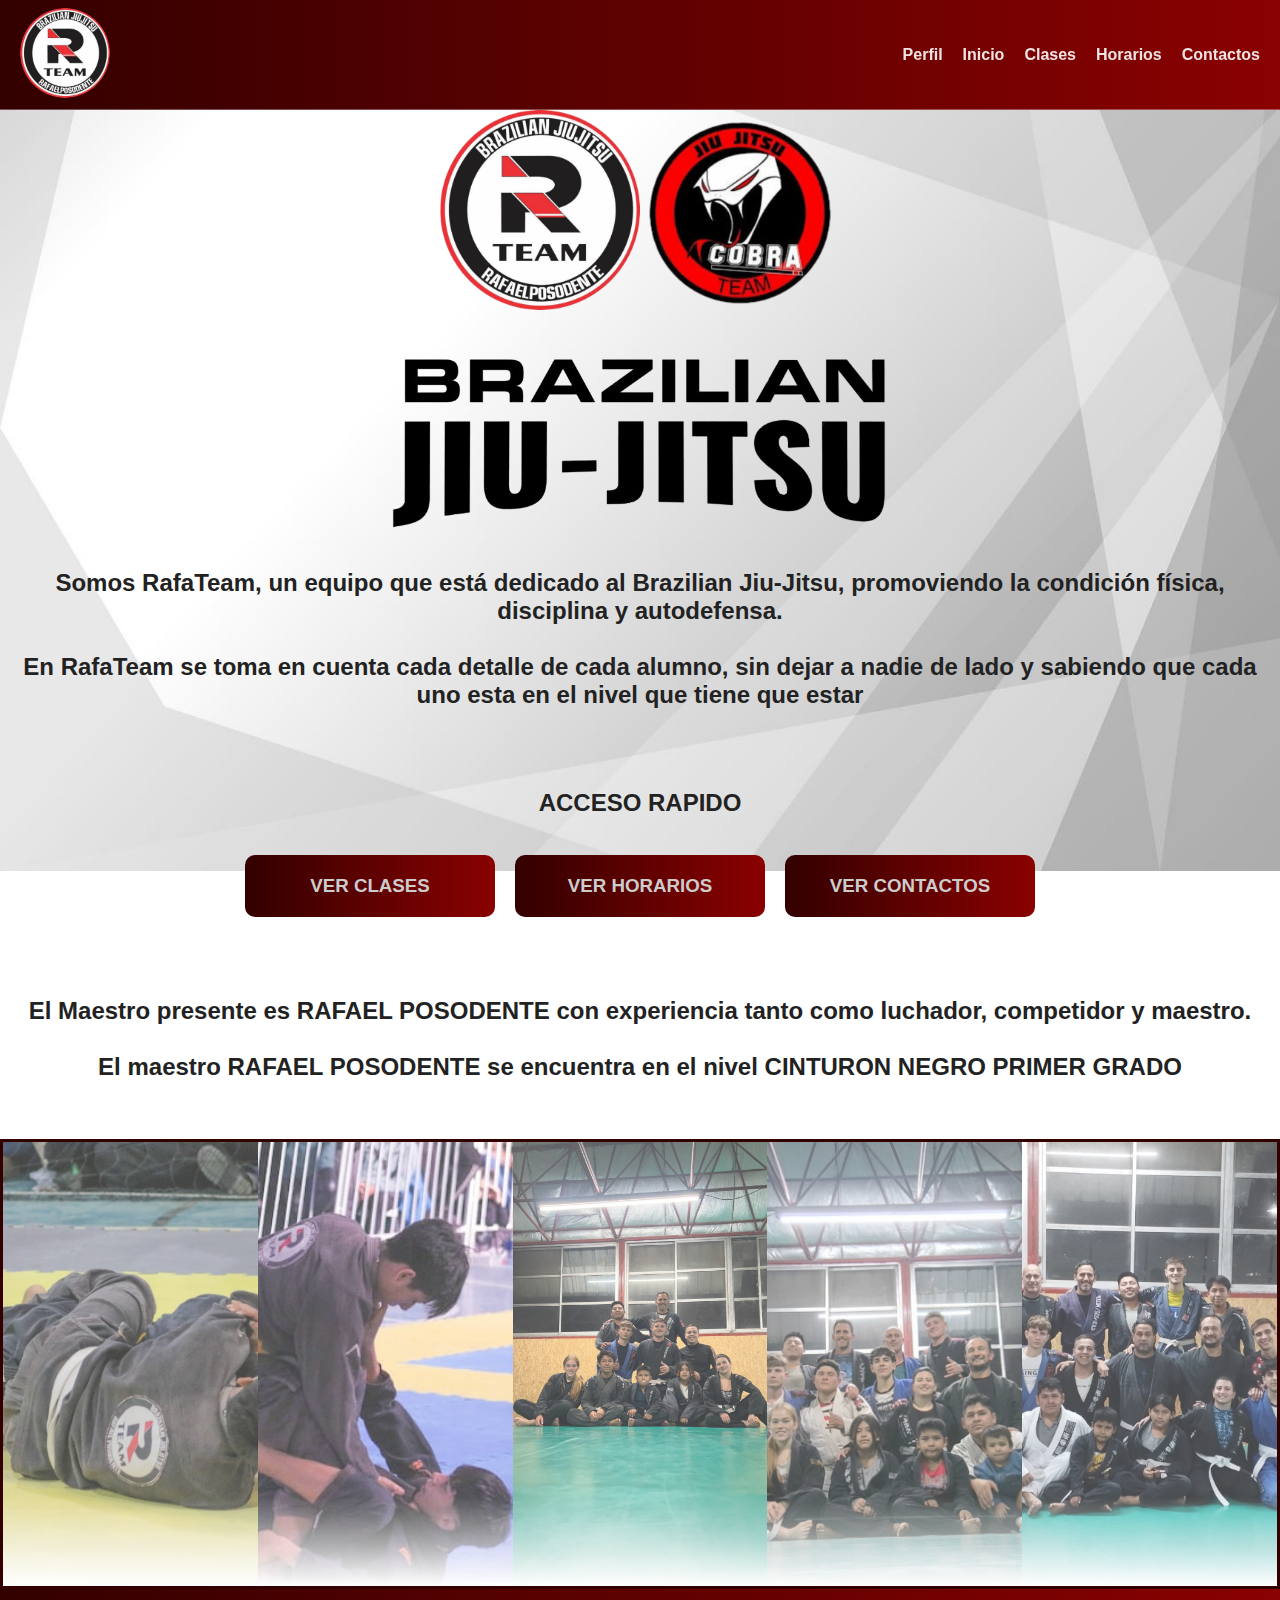
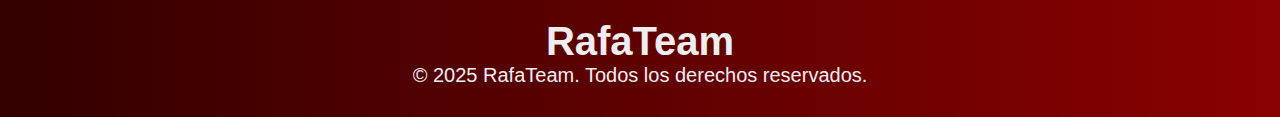
<file: index.html>
<!DOCTYPE html>
<html lang="es">
<head>

<meta charset="UTF-8">
<meta name="viewport" content="width=device-width, initial-scale=1.0">
<title>RafaTeam - Brazilian Jiu-Jitsu</title>
<link rel="stylesheet" href="BJJ-home.css">

</head>
<body>
<header>
  <div class="logo"><img src="FOTOS/logoRT.png" alt=""></div>
  <nav>
    <ul>
      <li><a href="perfil.php">Perfil</a></li>
      <li><a href="index.html">Inicio</a></li>
      <li><a href="BJJ-CLASES.html">Clases</a></li>
      <li><a href="BJJ-HORARIOS.html">Horarios</a></li>
      <li><a href="BJJ-CONTACT.html">Contactos</a></li>
    </ul>
  </nav>
</header>

<section class="hero">
  <img src="FOTOS/logoRT.png" alt="BJJ action">
  <img src="FOTOS/CobraTeamLogo.png" alt="">
</section>

<section class="intro">
<img class="bjj" src="FOTOS/BJJlogo.png" alt="">

  <h2><br>Somos RafaTeam, un equipo que está dedicado al Brazilian Jiu-Jitsu, promoviendo la condición física, disciplina y autodefensa. <br><br>
        En RafaTeam se toma en cuenta cada detalle de cada alumno, sin dejar a nadie de lado y sabiendo que cada uno esta en el nivel que tiene que estar </h2>
</section>

<section class="classes">
  <h2>ACCESO RAPIDO</h2><br>
  <div class="class-list">
    <div class="class-box">
      <a href="BJJ-CLASES.html"><h3>VER CLASES</h3></a>
      
    </div>
    <div class="class-box">
      <a href="BJJ-HORARIOS.html"><h3>VER HORARIOS</h3></a>
      
    </div>
    <div class="class-box">
      <a href="BJJ-CONTACT.html"><h3>VER CONTACTOS</h3></a>
      
    </div>
  </div>
</section>

<section class="intro">
  <h2>El Maestro presente es <b>RAFAEL POSODENTE</b> con experiencia tanto como luchador, competidor y maestro. <br> <br>
      El maestro<b> RAFAEL POSODENTE </b>se encuentra en el nivel <b>CINTURON NEGRO PRIMER GRADO</b></h2> <br>
</section>

<section class="image">

<img src="FOTOS/Img Alex.jpg" alt="">
<img src="FOTOS/Img Alex2.jpg" alt="">
<img src="FOTOS/FotoGrupo.jpg" alt="">
<img src="FOTOS/FotoGrupo2.jpg" alt="">
<img src="FOTOS/FotoGrupo3.jpg" alt="">

</section>

<section class="footer">
  <h1>RafaTeam</h1>
  <p>© 2025 RafaTeam. Todos los derechos reservados.</p>    
</section>

</body>
</html>
</file>
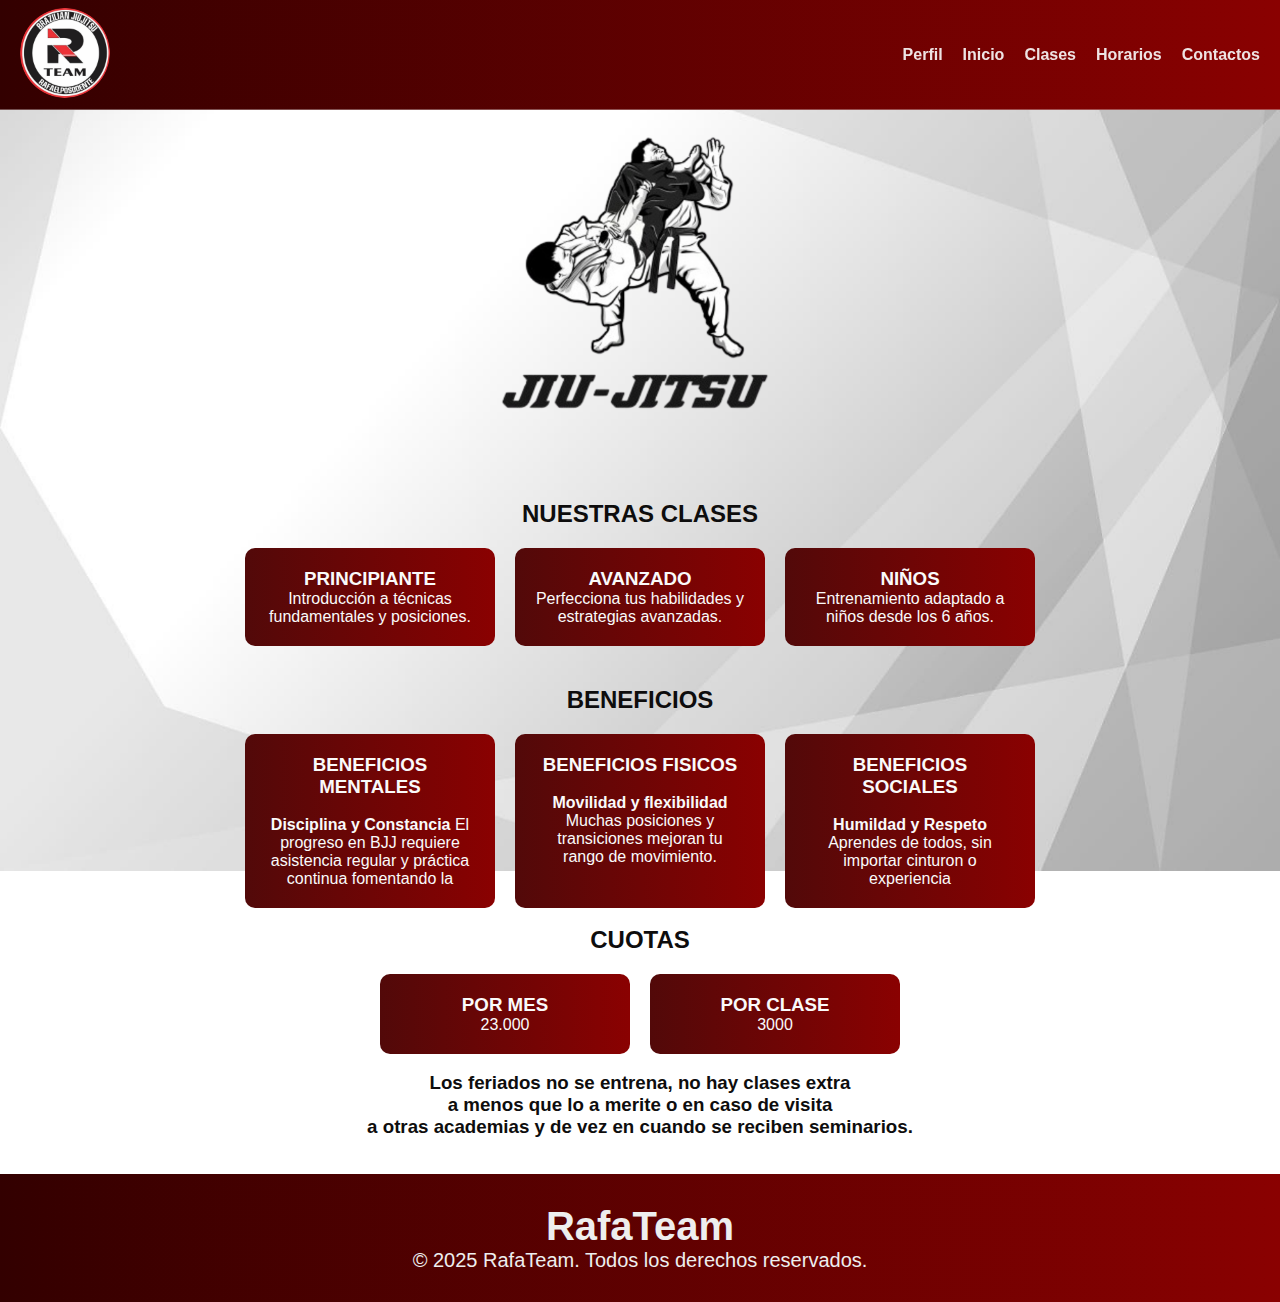
<file: BJJ-CLASES.html>
<!DOCTYPE html>
<html lang="es">
<head>

<meta charset="UTF-8">
<meta name="viewport" content="width=device-width, initial-scale=1.0">
<title>RafaTeam - Brazilian Jiu-Jitsu</title>
<link rel="stylesheet" href="BJJ-clases.css">

</head>
<body>
<header>
  <div class="logo"><img src="FOTOS/logoRT.png" alt=""></div>
  <nav>
    <ul>
      <li><a href="perfil.php">Perfil</a></li>
      <li><a href="index.html">Inicio</a></li>
      <li><a href="BJJ-CLASES.html">Clases</a></li>
      <li><a href="BJJ-HORARIOS.html">Horarios</a></li>
      <li><a href="BJJ-CONTACT.html">Contactos</a></li>
    </ul>
  </nav>
</header>

<section class="hero">
  <img src="FOTOS/LogoJiuJitsu.png" alt="BJJ action">
</section>

<section class="classes">
  <h2>NUESTRAS CLASES</h2>
  <div class="class-list">
    <div class="class-box">
      <h3>PRINCIPIANTE</h3>
      <p>Introducción a técnicas fundamentales y posiciones.</p>
    </div>
    <div class="class-box">
      <h3>AVANZADO</h3>
      <p>Perfecciona tus habilidades y estrategias avanzadas.</p>
    </div>
    <div class="class-box">
      <h3>NIÑOS</h3>
      <p>Entrenamiento adaptado a niños desde los 6 años.</p>
    </div>
  </div>
</section>

<section class="beneficios">
  <h2>BENEFICIOS</h2>
    <div class="class-list">
      <div class="class-box">
        <h3>BENEFICIOS MENTALES</h3><br>
        <p><b>Disciplina y Constancia</b> El progreso en BJJ requiere asistencia regular y práctica continua fomentando la</p>
      </div>
      <div class="class-box">
        <h3>BENEFICIOS FISICOS</h3><br>
        <p><b>Movilidad y flexibilidad</b> Muchas posiciones y transiciones mejoran tu rango de movimiento.</p>
      </div>
      <div class="class-box">
        <h3>BENEFICIOS SOCIALES</h3><br>
        <p><b>Humildad y Respeto</b> Aprendes de todos, sin importar cinturon o experiencia</p>
      </div>
    </div>
</section>

<br>

<section class="precio">
  <h2>CUOTAS</h2>
  <div class="class-list">
    <div class="class-box">
      <h3>POR MES</h3>
      <p>23.000</p>
    </div>
    <div class="class-box">
      <h3>POR CLASE</h3>
      <p>3000</p>
    </div>
  </div>
</section>  

<br>

<h3>Los feriados no se entrena, no hay clases extra <br> a menos que lo a merite o en caso de visita <br> a otras academias y de vez en cuando se reciben seminarios.</h3>
<br><br>

<footer class="footer">
   <h1>RafaTeam</h1>
   <p style="color: #eee;">© 2025 RafaTeam. Todos los derechos reservados.</p>    
</footer>

</body>
</html>
</file>
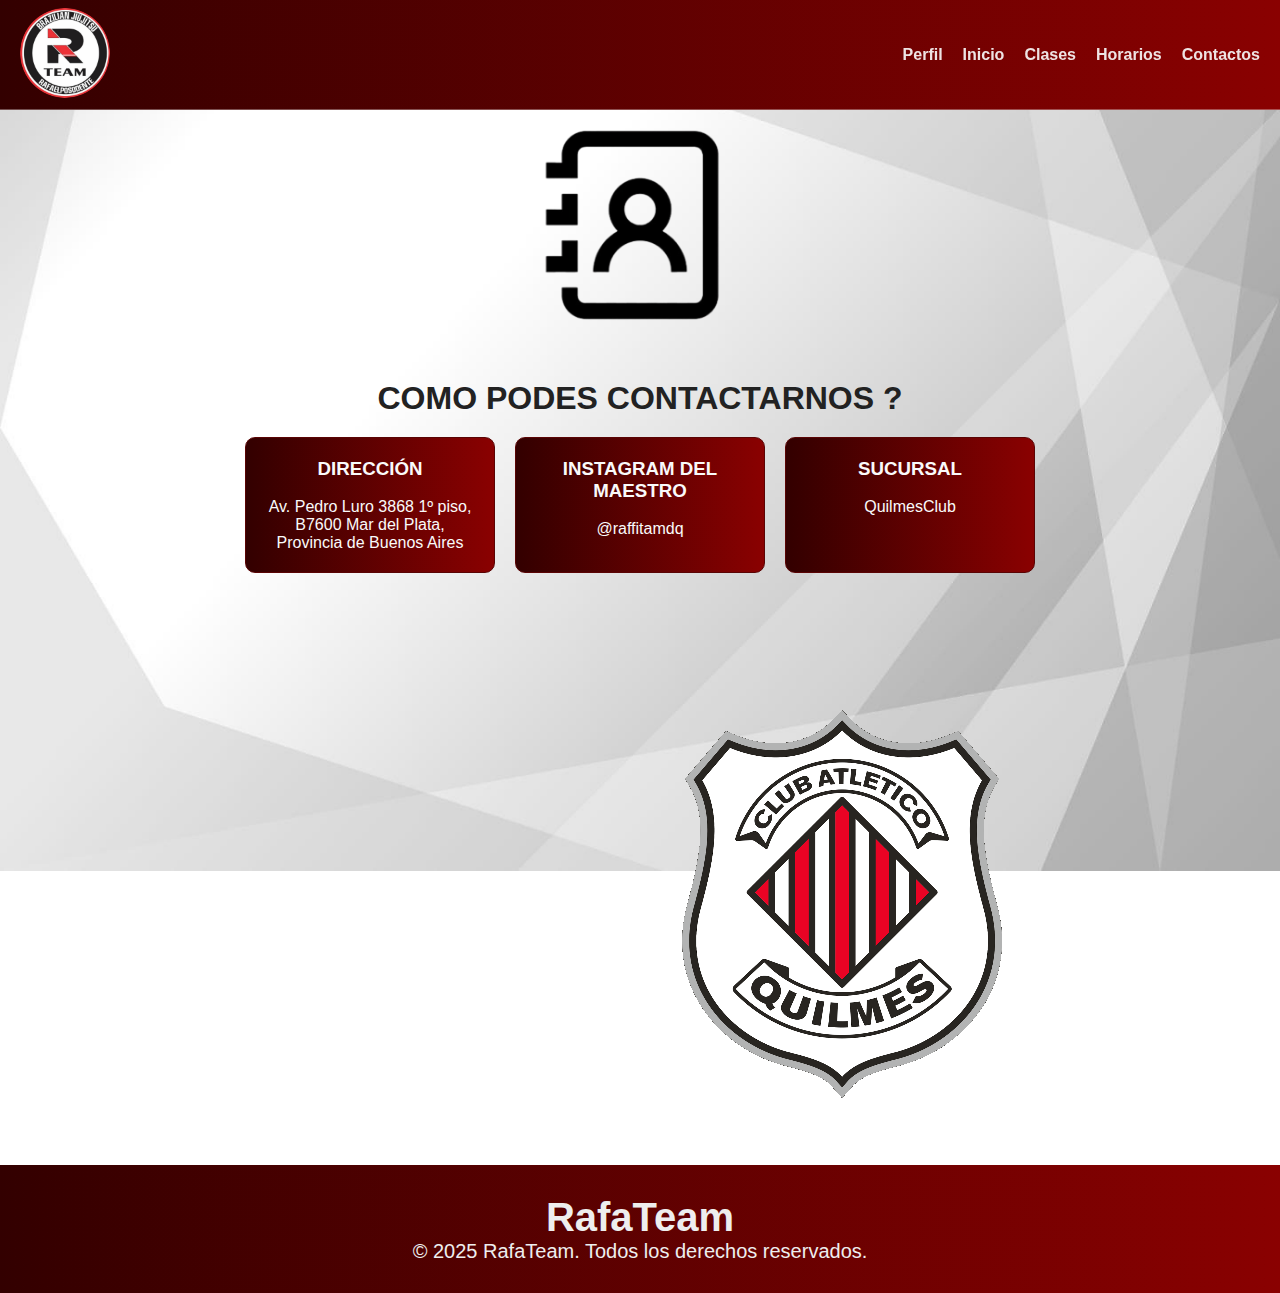
<file: BJJ-CONTACT.html>
<!DOCTYPE html>
<html lang="es">
<head>
  <meta charset="UTF-8">
  <meta name="viewport" content="width=device-width, initial-scale=1.0">
  <title>RafaTeam - Brazilian Jiu-Jitsu</title>
  <link rel="stylesheet" href="BJJ-contact.css">
</head>
<body>
  <header>
    <div class="logo"><img src="FOTOS/logoRT.png" alt=""></div>
    <nav>
      <ul>
        <li><a href="perfil.php">Perfil</a></li>
        <li><a href="index.html">Inicio</a></li>
        <li><a href="BJJ-CLASES.html">Clases</a></li>
        <li><a href="BJJ-HORARIOS.html">Horarios</a></li>
        <li><a href="BJJ-CONTACT.html">Contactos</a></li>
      </ul>
    </nav>
  </header>



<section class="hero">
  <img src="FOTOS/Contacto.png" alt="BJJ action">
</section>

<section class="classes">
  <h1>COMO PODES CONTACTARNOS ?</h1>
  <div class="class-list">
    <div class="class-box">
      <h3>DIRECCIÓN</h3> <br>
      <a href="https://maps.app.goo.gl/DRu2xBXz4Lh8mMb97">Av. Pedro Luro 3868 1º piso, B7600 Mar del Plata, Provincia de Buenos Aires</a>
    </div>
    <div class="class-box">
      <h3>INSTAGRAM DEL MAESTRO</h3><br> 
      <a href="https://www.instagram.com/raffitamdq/">@raffitamdq</a><br>
    </div>
    <div class="class-box">
      <h3>SUCURSAL</h3><br>
      <p>QuilmesClub</p>
    </div>
  </div>
</section>

<br>

<section class="sucursal">
  <iframe src="https://www.google.com/maps/embed?pb=!4v1750334771529!6m8!1m7!1sXnryvjNaKGVBhVXmgMB6tg!2m2!1d-37.99218922881676!2d-57.5589215505568!3f216.3080355928067!4f-0.29006053627031747!5f0.7820865974627469" width="400" height="450" style="border:0;" allowfullscreen="" loading="lazy" referrerpolicy="no-referrer-when-downgrade"></iframe>
  <img src="FOTOS/QuilmesClub.png" alt="">
</section>

<footer class="footer">
   <h1>RafaTeam</h1>
   <p>© 2025 RafaTeam. Todos los derechos reservados.</p>    
</footer>

</body>
</html>
</file>
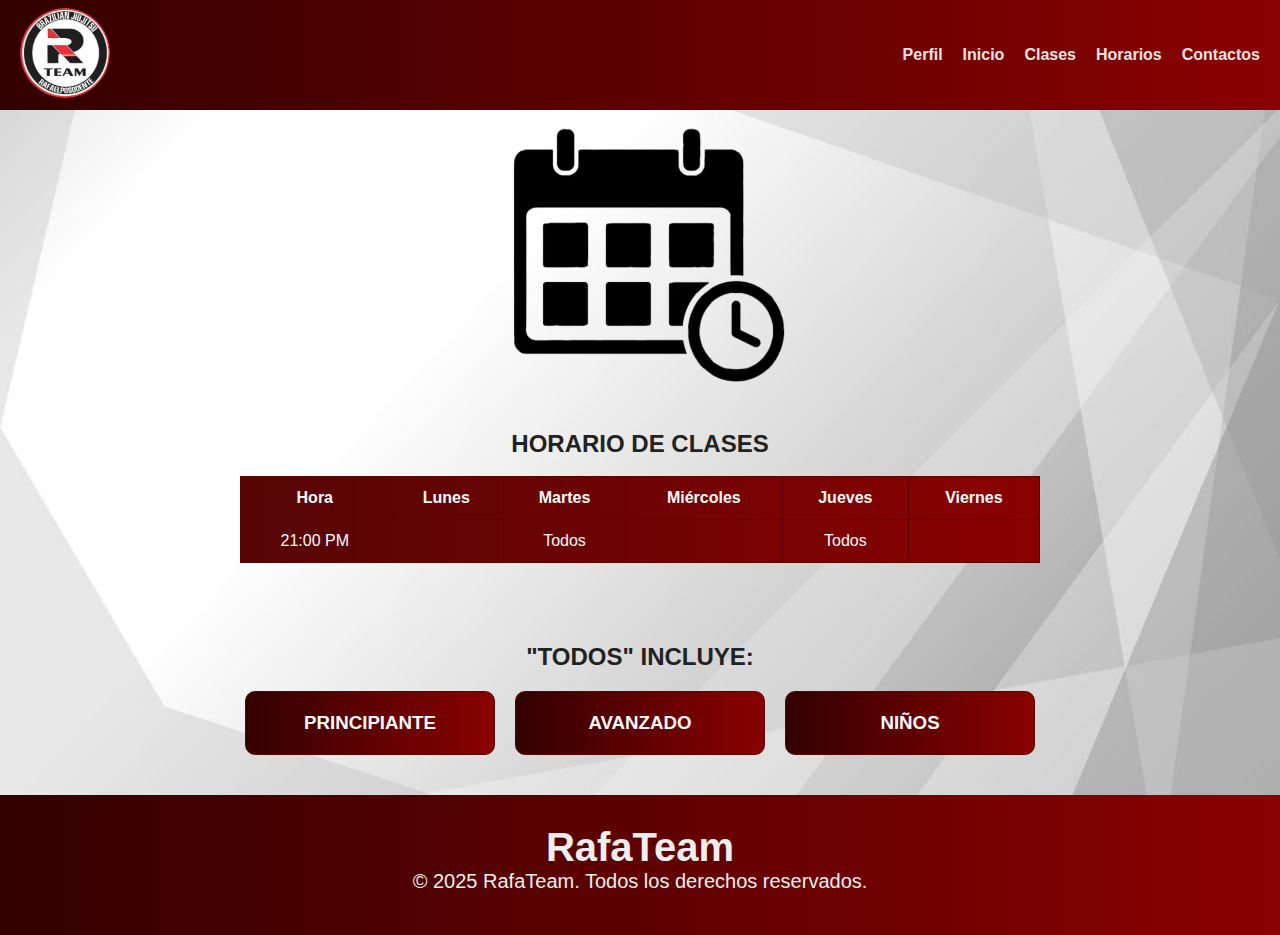
<file: BJJ-HORARIOS.html>
<!DOCTYPE html>
<html lang="es">
<head>

<meta charset="UTF-8">
<meta name="viewport" content="width=device-width, initial-scale=1.0">
<title>RafaTeam - Brazilian Jiu-Jitsu</title>
<link rel="stylesheet" href="BJJ-horarios.css">

</head>
<body>
<header>
  <div class="logo"><img src="FOTOS/logoRT.png" alt=""></div>
  <nav>
    <ul>
      <li><a href="perfil.php">Perfil</a></li>
      <li><a href="index.html">Inicio</a></li>
      <li><a href="BJJ-CLASES.html">Clases</a></li>
      <li><a href="BJJ-HORARIOS.html">Horarios</a></li>
      <li><a href="BJJ-CONTACT.html">Contactos</a></li>
    </ul>
  </nav>
</header>

<section class="hero">
  <img src="FOTOS/CalendarioLogo.png" alt="BJJ action">
</section>

<section class="horario">
  <h2>HORARIO DE CLASES</h2><br>
  <table>
    <thead>
      <tr>
        <th>Hora</th>
        <th>Lunes</th>
        <th>Martes</th>
        <th>Miércoles</th>
        <th>Jueves</th>
        <th>Viernes</th>
      </tr>
    </thead>
    <tbody>
      <tr>
        <td>21:00 PM</td>
        <td></td><td>Todos</td><td></td><td>Todos</td><td></td>
      </tr>
    </tbody>
  </table>
</section>

<section class="classes">
    <h2>"TODOS" INCLUYE:</h2>
<div class="class-list">
    <div class="class-box">
        <h3>PRINCIPIANTE</h3>
    </div>
    <div class="class-box">
        <h3>AVANZADO</h3>
    </div>
    <div class="class-box">
        <h3>NIÑOS</h3>
    </div>
</div>
</section>

<section class="footer">
  <h1>RafaTeam</h1>
   <p>© 2025 RafaTeam. Todos los derechos reservados.</p>    
</section>
</body>
</html>
</file>
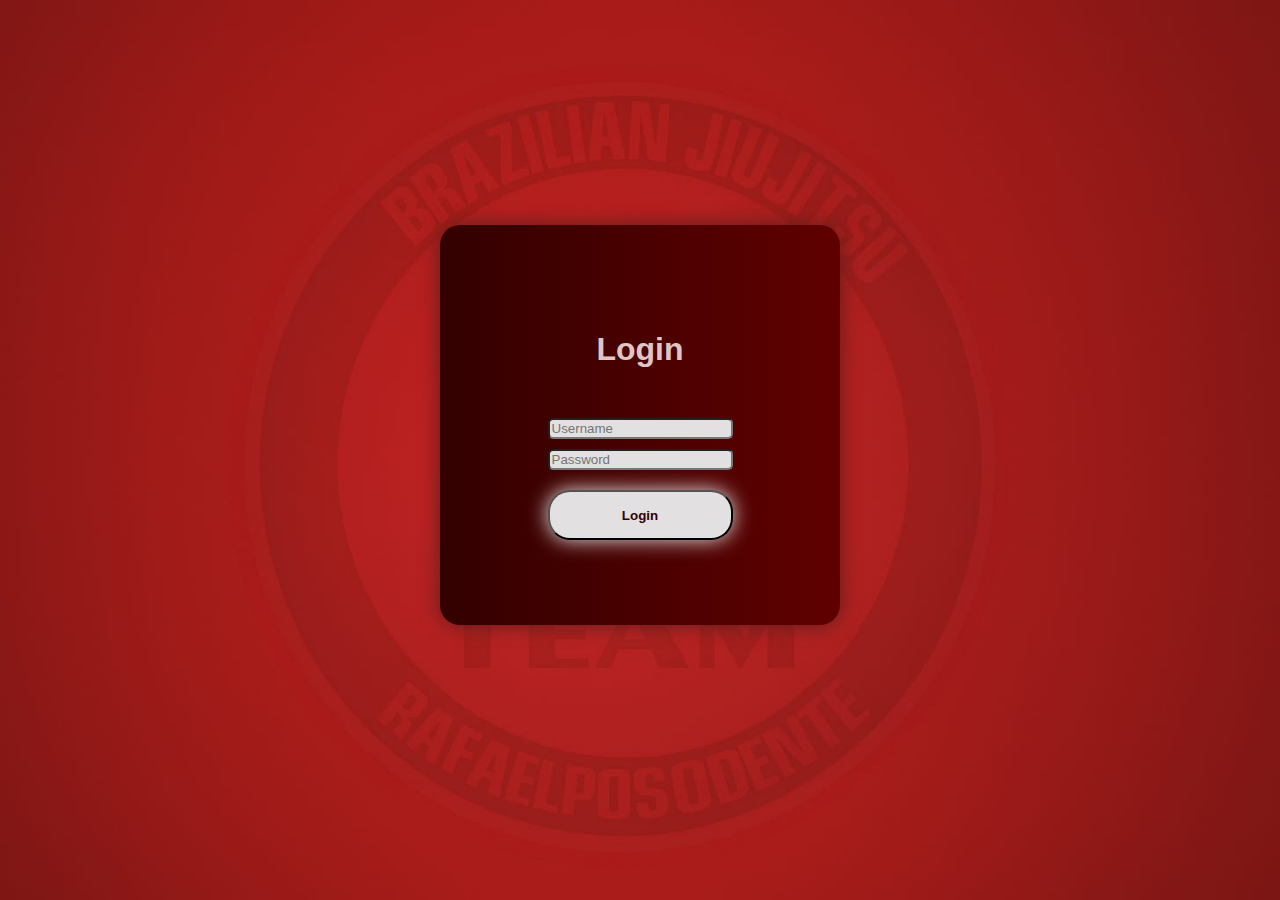
<file: Login.html>
<!DOCTYPE html>
<html lang="en">
<head>
    <meta charset="UTF-8">
    <meta name="viewport" content="width=device-width, initial-scale=1.0">
    <link rel="stylesheet" href="login.css">
    <title>Login</title>
</head>
<body>
<div class="login-container">
    <div class="login">
<h1>Login</h1>
    <form action="index.html" method="post">
<div class="Usuario">
    <input type="text" id="username" name="username" placeholder="Username" required>
</div>
<div class="Usuario">
    <input type="password" id="password" name="password" placeholder="Password" required>
</div>
    <button type="submit">Login</button>
</form>
</div>
</div>
</body>
</html>
</file>
<file: BJJ-home.css>
*{

  box-sizing: border-box;
  margin: 0;
  padding: 0;

}
body{

  font-family: Arial, sans-serif;
  background-image: url(FOTOS/Fondo_high_quality.jpg);
  background-repeat: no-repeat;
  background-size:  100% auto;
  color: #222;

}
header{

  position: sticky;
  top: 0%;
  left: 0%;
  width: 100%;
  z-index: 1000;
  display: flex;
  justify-content: space-between;
  align-items: center;
  padding: 20px;
  color: rgba(204, 204, 204, 0.233);
  background: linear-gradient(to right, #330000, #8a0101);
  border-bottom: 1px solid rgba(230, 221, 221, 0.363);
  height: 110px;

} 
.logo img{

height: 90px;
width: 90px;
border-radius: 80px;
border-style: none;

}
nav ul{

  list-style: none; /* Esto elimina los puntos o numeros que genera los ul o ol */
  display: flex;
  gap: 20px;

}
nav ul li a{

  text-decoration: none;
  color: rgb(238, 227, 227);
  font-weight: bold;

}
nav ul li a:hover{

    color: #070201ec;
    transform: scale(1.3);

}
nav a:hover{

    color: #070201ec;
    transform: scale(1.3);

}
nav a{

  transition: color 0.3s ease, transform 0.3s ease;
  display: inline-block;

}
.hero{

display: flex;
justify-content: center;

}
.hero img{

  justify-self: center;
  width: 200px;
  height: 200px;

}
.intro{

  text-align: center;
  padding: 40px 20px;

}
.bjj{

justify-content: center;  
width: 40%;
height: 20%;


}
.classes{

  padding: 40px 20px;
  text-align: center;

}
.class-list{

  display: flex;
  flex-wrap: wrap;
  justify-content: center;
  gap: 20px;
  margin-top: 20px;
  text-decoration: none;
}
.class-box{

  background: linear-gradient(to right, #330000, #8a0101);
  box-shadow: #cc4b4b;
  padding: 20px;
  width: 250px;
  border-radius: 10px;

}
.class-box a{

  color: #ccc;
  text-decoration: none;

}
.image{

  border-color: #330000;
  border-style: solid;
  justify-self: center;
  display: flex;
  width: 100%;
  height: 450px;

}
.image img{

  mask-image: linear-gradient( rgba(245, 245, 245, 0.918) 80%, transparent);
  justify-self: center;
  width: 0px;
  flex-grow: 1;
  object-fit: cover;
  opacity: .8;
  transition: .5s ease;

}
.image img:hover{

  cursor: crosshair;
  width: 300px;
  opacity: 1;
  filter: contrast(120%);

}
.footer{

  color: #eee;
  padding: 30px;
  background: linear-gradient(to right, #330000, #8a0101);
  text-align: center;
  font-size: 20px;
  margin-top: auto;

}
</file>
<file: BJJ-clases.css>
*{

  box-sizing: border-box;
  margin: 0;
  padding: 0;

}
body{

  font-family: Arial, sans-serif;
  background-image: url(FOTOS/Fondo_high_quality.jpg);
  background-repeat: no-repeat;
  background-size:  100% auto;
  color: #0e0d0d;

}
header{ /* Esto es el diseño de las opciones, como Home, Clases, Horarios y Contactos. */

  position: sticky; /* Esto hace que el header se quede fijo en un principio pero cuando el usuario baje se queda fijo mientras se ve el contenido */
  top: 0%;
  left: 0%;
  width: 100%;
  z-index: 1000; /* Esto hace que el heder aparesca por encima de cualquier otra cosa */
  display: flex;
  justify-content: space-between;
  align-items: center;
  padding: 20px;
  color: rgba(204, 204, 204, 0.233);
  background: linear-gradient(to right, #330000, #8a0101);
  border-bottom: 1px solid rgba(230, 221, 221, 0.363);
  height: 110px;

} 
.logo img{

height: 90px;
width: 90px;
border-radius: 80px;
border-style: none;

}
nav ul{

  list-style: none;
  display: flex;
  gap: 20px;

}
nav ul li a{

  text-decoration: none;
  color: rgb(238, 227, 227);
  font-weight: bold;

}
nav ul li a:hover{

  color: #070201ec;
  transform: scale(1.3);

}
nav a:hover{

  color: #070201ec;
  transform: scale(1.3);

}
nav a{

  transition: color 0.3s ease, transform 0.3s ease;
  display: inline-block; /* Aline los links */

}
.hero{

display: flex;
justify-content: center;

}
.hero img{

  justify-self: center;
  object-fit: cover;
  width: 300px;
  height: 350px;

}
.intro{

  text-align: center;
  padding: 40px 20px;

}
.classes{

  padding: 40px 20px;
  text-align: center;

}
.class-list{

  display: flex;
  flex-wrap: wrap; /* Con esto impido que las cajas no se amontonen si no entran en la pantalla o se rompa la pagina, con hago que si no entra se baje abajo para evitar eso */
  justify-content: center;
  gap: 20px;
  margin-top: 20px;
  color: #fafafa;

}
.class-box{

  background: linear-gradient(to right, #520909, #8a0101);;
  padding: 20px;
  width: 250px;
  border-radius: 10px;

}
.class-box h3{

  justify-content: center;

}
.sucursal{

  padding: 40px 20px;
  text-align: center;

}
iframe{

  border-radius: 20px;

}
.sucursal img{

  padding: 20px;
  border-radius: 100px;
  border-color: #330000;

}
.footer{

  color: #eee;
  padding: 30px;
  background: linear-gradient(to right, #330000, #8a0101);
  text-align: center;
  font-size: 20px;
  margin-top: auto; /* Esto empuja el footer abajo y crea un espacio entre el footery lo que esta arriba */

}
.beneficios{

  text-align: center;

}
.precio{

  text-align: center;

}
h3{

  text-align: center;

}
</file>
<file: BJJ-contact.css>
*{

  box-sizing: border-box;
  margin: 0;
  padding: 0;

}
body{

  font-family: Arial, sans-serif;
  background-image: url(FOTOS/Fondo_high_quality.jpg);
  background-repeat: no-repeat;
  background-size:  100% auto;
  height: 100%;
  color: #222;

}
header{

  position: sticky;
  top: 0%;
  left: 0%;
  width: 100%;
  z-index: 1000;
  display: flex;
  justify-content: space-between;
  align-items: center;
  padding: 20px;
  color: rgba(204, 204, 204, 0.233);
  background: linear-gradient(to right, #330000, #8a0101);
  border-bottom: 1px solid rgba(230, 221, 221, 0.363);
  height: 110px;

} 
.logo img{

height: 90px;
width: 90px;
border-radius: 80px;
border-style: none;

}
nav ul{

  list-style: none;
  display: flex;
  gap: 20px;

}
nav ul li a{

  text-decoration: none;
  color: rgb(238, 227, 227);
  font-weight: bold;

}
nav ul li a:hover{

  color: #070201ec;
  transform: scale(1.3);

}
nav a:hover{

  color: #070201ec;
  transform: scale(1.3);

}
nav a{

  transition: color 0.3s ease, transform 0.3s ease;
  display: inline-block;

}
.hero{

display: flex;
justify-content: center;

}
.hero img{

  justify-self: center;
  object-fit: cover;
  width: 250px;
  height: 230px;

}
.intro{

  text-align: center;
  padding: 40px 20px;

}
.classes{

  padding: 40px 20px;
  text-align: center;

}
.class-list{

  display: flex;
  flex-wrap: wrap;
  justify-content: center;
  gap: 20px;
  margin-top: 20px;

}
.class-box{

  border: 1px solid #5a0404;
  padding: 20px;
  width: 250px;
  border-radius: 10px;
  background: linear-gradient(to right, #330000, #8a0101);
  color: #fafafa;

}
.class-box a{

  text-decoration: none;
  color: #fafafa;

}
.class-box h3{

  justify-content: center;

}
.sucursal{

  padding: 40px 20px;
  text-align: center;

}
iframe{

  border-radius: 20px;

}
.sucursal img{

  padding: 20px 60px;
  border-radius: 100px;
  border-color: #330000;

}
.footer{

  color: #eee;
  padding: 30px;
  background: linear-gradient(to right, #330000, #8a0101);
  text-align: center;
  font-size: 20px;
  margin-top: auto;
  
}
.footer p{

  color: #eee;

}
</file>
<file: BJJ-horarios.css>
*{

  box-sizing: border-box;
  margin: 0;
  padding: 0;

}  
body{

  font-family: Arial, sans-serif;
  background-image: url(FOTOS/Fondo_high_quality.jpg);
  background-repeat: no-repeat;
  background-size:  100% auto;
  color: #222;

}
header {
  
  position: sticky;
  top: 0;
  width: 100%;
  z-index: 1000;
  display: flex;
  justify-content: space-between;
  align-items: center;
  padding: 20px;
  background: linear-gradient(to right, #330000, #8a0101);
  color: white;
  height: 110px;

}
.logo img{
  
  height: 90px;
  width: 90px;
  border-radius: 80px;
  border-style: none;
  
}  
nav ul{

  list-style: none;
  display: flex;
  gap: 20px;

}  
nav ul li a{

  text-decoration: none;
  color: rgb(238, 227, 227);
  font-weight: bold;

}
nav ul li a:hover{
  
  color: #070201ec;
  transform: scale(1.3);

}
nav a:hover{

  color: #070201ec;
  transform: scale(1.3);

}
nav a{
  
  transition: color 0.3s ease, transform 0.3s ease;
  display: inline-block;
  
}
.hero{
  
  display: flex;
  justify-content: center;
  
}
.hero img{
  
  justify-self: center;
  width: 300px;
  height: 280px;

}
.intro{

  text-align: center;
  padding: 40px 20px;

}
.classes{

  padding: 40px 20px;
  text-align: center;

}
.class-list{

  display: flex;
  flex-wrap: wrap;
  justify-content: center;
  gap: 20px;
  margin-top: 20px;

}
.class-box{

  border: 1px solid #5a0404;
  padding: 20px;
  width: 250px;
  border-radius: 10px;
  background: linear-gradient(to right, #330000, #8a0101);
  color: #fafafa;

}
.horario{

  padding: 40px 20px;
  text-align: center;

}
table{

  width: 100%;
  max-width: 800px;
  margin: 0 auto;
  border-collapse: collapse;
  background: linear-gradient(to right, #550505, #8a0101);
  color: #fafafa;

}
th, td{

  border: 1px solid #5a0404;
  padding: 12px;
  text-align: center;

} 
.footer{

  color: #eee;
  padding: 30px;
  background: linear-gradient(to right, #330000, #8a0101);
  text-align: center;
  font-size: 20px;
  margin-top: auto;
  height: 140px;
  
}
</file>
<file: login.css>
html, body{

    margin: 0;
    padding: 0;

}
body{

    background-image: url(FOTOS/Fondo\ Login.jpeg);
    background-size: cover;
    background-position: center;
    

}
.login-container{

    display: grid;
    place-items: center;
    height: 100vh;   
}
.login{

    background-image: linear-gradient(to right, #330000, #600000);
    width: 400px;
    height: 400px;
    display:flex;
    justify-content: center;
    align-items: center;
    flex-direction: column;
    margin-bottom: 50px;
    border-radius: 20px;
    box-shadow: 0 0 20px rgb(95, 29, 29);       

}
.login h1{

    font-family: Poppins, sans-serif;
    color: rgb(224, 197, 197);
    display:flex;
    text-align: center;
    margin-bottom: 50px;

}
.Usuario input{

border-radius: 5px;
background-color: rgb(226, 224, 224);
color:#330000;

}
.Usuario{

    display:flex;
    margin-bottom: 10px;
    align-items: center;
    font-size: 16px;

}
button{

    color:#330000;
    font-weight:bold;
    margin-top: 10px;
    width: 100%;
    height: 50px;   
    border-radius: 22px;
    background-color: rgb(226, 224, 224);
    box-shadow: 0 0 20px rgb(226, 224, 224);;   

}
</file>
